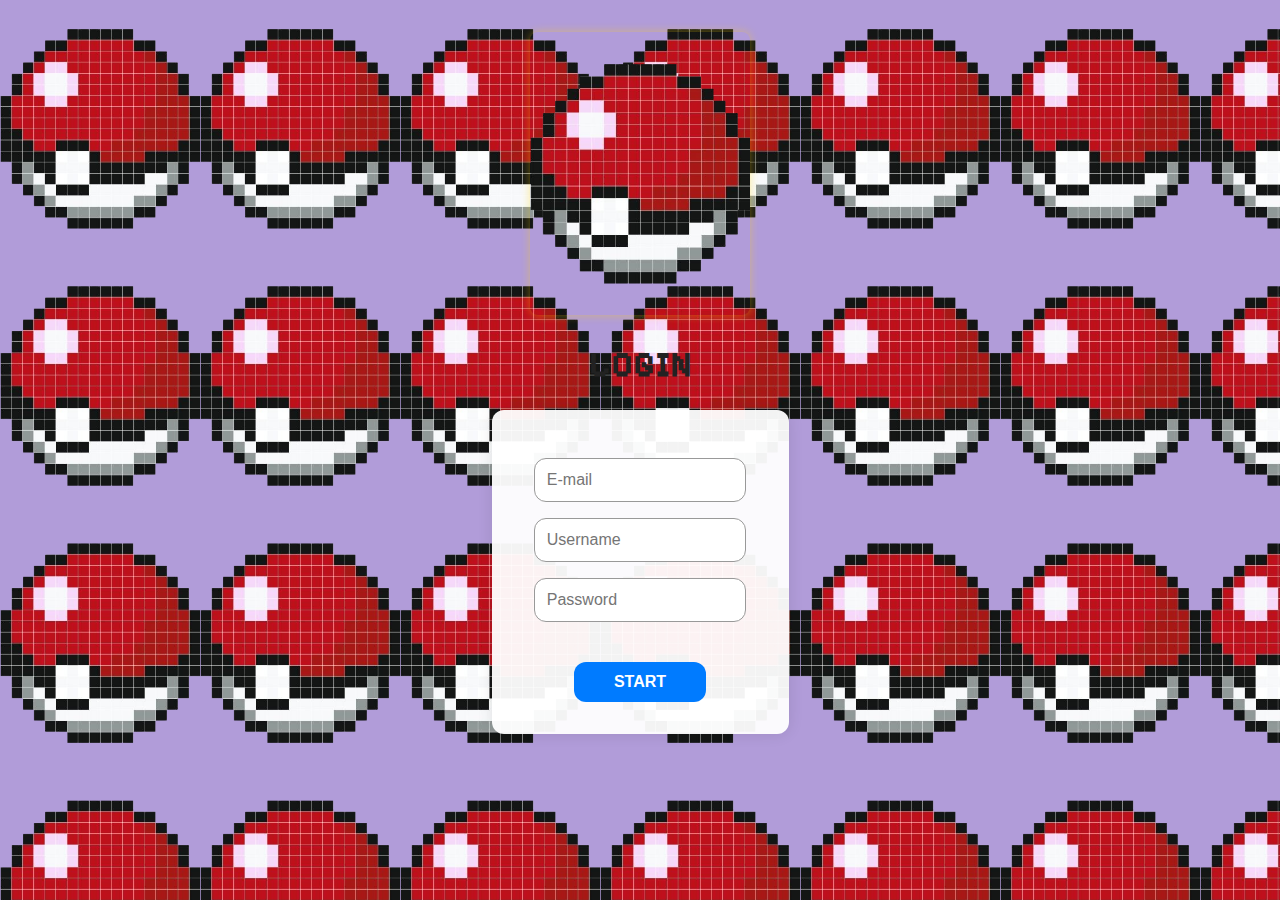
<file: index.html>
<!DOCTYPE html>
<html lang="en">
<head>
  <meta charset="UTF-8" />
  <meta name="viewport" content="width=device-width, initial-scale=1.0" />
  <title>Pixel Login</title>

  <!-- Pixel Font -->
  <link href="https://fonts.googleapis.com/css2?family=Pixelify+Sans&display=swap" rel="stylesheet">

  <!-- Style -->
  <link rel="stylesheet" href="style.css" />
</head>
<body>
  <!-- Logo Banner -->
  <div class="logo-banner">
    <img src="pokeball.png" alt="Logo">
  </div>

  <!-- Page Title -->
  <h1 class="page-title">LOGIN</h1>

  <!-- Login Box -->
  <div class="login-box">
    <form>
      <input type="email" placeholder="E-mail" required>
      <input type="text" placeholder="Username" required>
      <input type="password" placeholder="Password" required>
      <button type="submit">START</button>
    </form>
  </div>
</body>
</html>
</file>
<file: style.css>
/* Background & Typography */
body {
  background-color: #B19CD9; /* Lavender theme */
  background-image: url('pokeball.png'); /* relative path */
  background-repeat: repeat;
  background-size: 200px;
  font-family: 'Pixelify Sans', cursive;
  text-align: center;
  padding: 2rem;
  margin: 0;
  transition: all 0.3s ease;
}

/* Logo Image */
.logo-banner {
  margin-bottom: 1.5rem;
}

.logo-banner img {
  max-width: 220px;
  width: 100%;
  object-fit: contain;
  border-radius: 8px;
  box-shadow: 0 0 10px rgba(255, 215, 0, 0.4);
}

/* Page Title */
.page-title {
  font-size: 36px;
  font-weight: bold;
  color: #222;
  margin-bottom: 1.5rem;
}

/* Login Box */
.login-box {
  background-color: rgba(255, 255, 255, 0.95);
  padding: 2rem;
  border-radius: 12px;
  box-shadow: 0 0 15px rgba(0, 0, 0, 0.1);
  display: inline-block;
}

/* Input Fields */
input {
  display: block;
  margin: 1rem auto;
  padding: 0.75rem;
  width: 80%;
  border-radius: 12px;
  border: 1px solid #999;
  font-size: 1rem;
}

/* Start Button */
button {
  margin-top: 1.5rem;
  padding: 0.7rem 2.5rem;
  background-color: #007BFF;
  color: #fff;
  font-size: 1rem;
  border: none;
  border-radius: 12px;
  font-weight: bold;
  cursor: pointer;
  transition: 0.3s ease;
}

/* Hover Effect */
button:hover {
  background-color: #339CFF;
  box-shadow: 0 0 10px #339CFF;
}

/* Focus Effects for Accessibility */
input:focus,
button:focus {
  outline: none;
  box-shadow: 0 0 5px #339CFF;
}

/* Responsive */
@media (max-width: 480px) {
  .login-box {
    width: 90%;
    padding: 1.2rem;
  }

  .page-title {
    font-size: 28px;
  }
}
</file>
